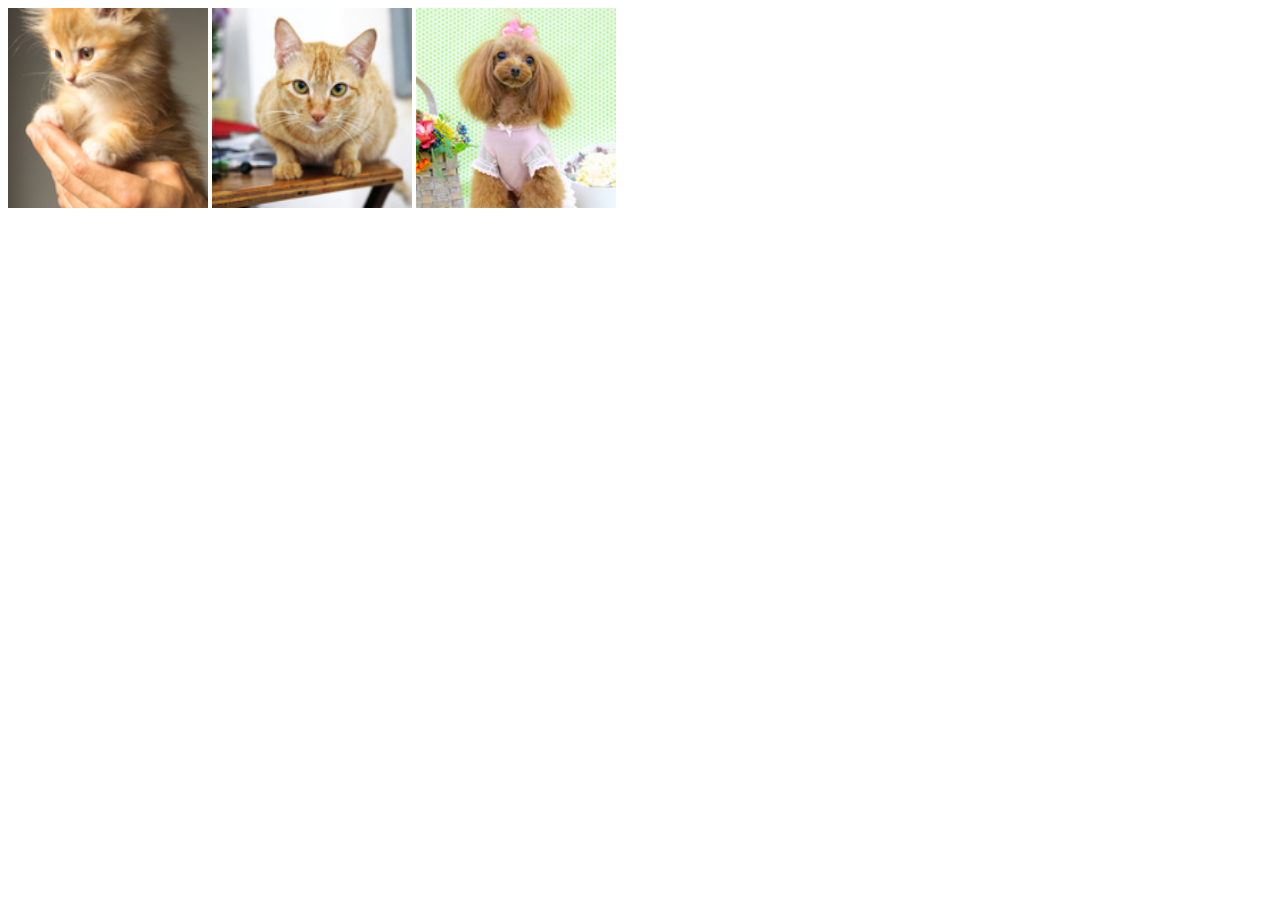
<file: MagnificPopup/index.html>
<!DOCTYPE html>
<html lang="ja">
<head>
  <meta charset="utf-8">
  <title>Magnific Popup Test</title>
  <link rel="stylesheet" href="magnific-popup.css">
</head>
<body>
  <a class="popup" href="img1.jpg"><img src="img1-small.jpg" width="200" height="200" alt="画像1"></a>
  <a class="popup" href="img2.jpg"><img src="img2-small.jpg" width="200" height="200" alt="画像2"></a>
  <a class="popup" href="img3.jpg"><img src="img3-small.jpg" width="200" height="200" alt="画像3"></a>
  <script src="https://ajax.googleapis.com/ajax/libs/jquery/2.2.4/jquery.min.js"></script>
  <script src="jquery.magnific-popup.min.js"></script>
  <script src="main.js"></script></body>
</html>
</file>
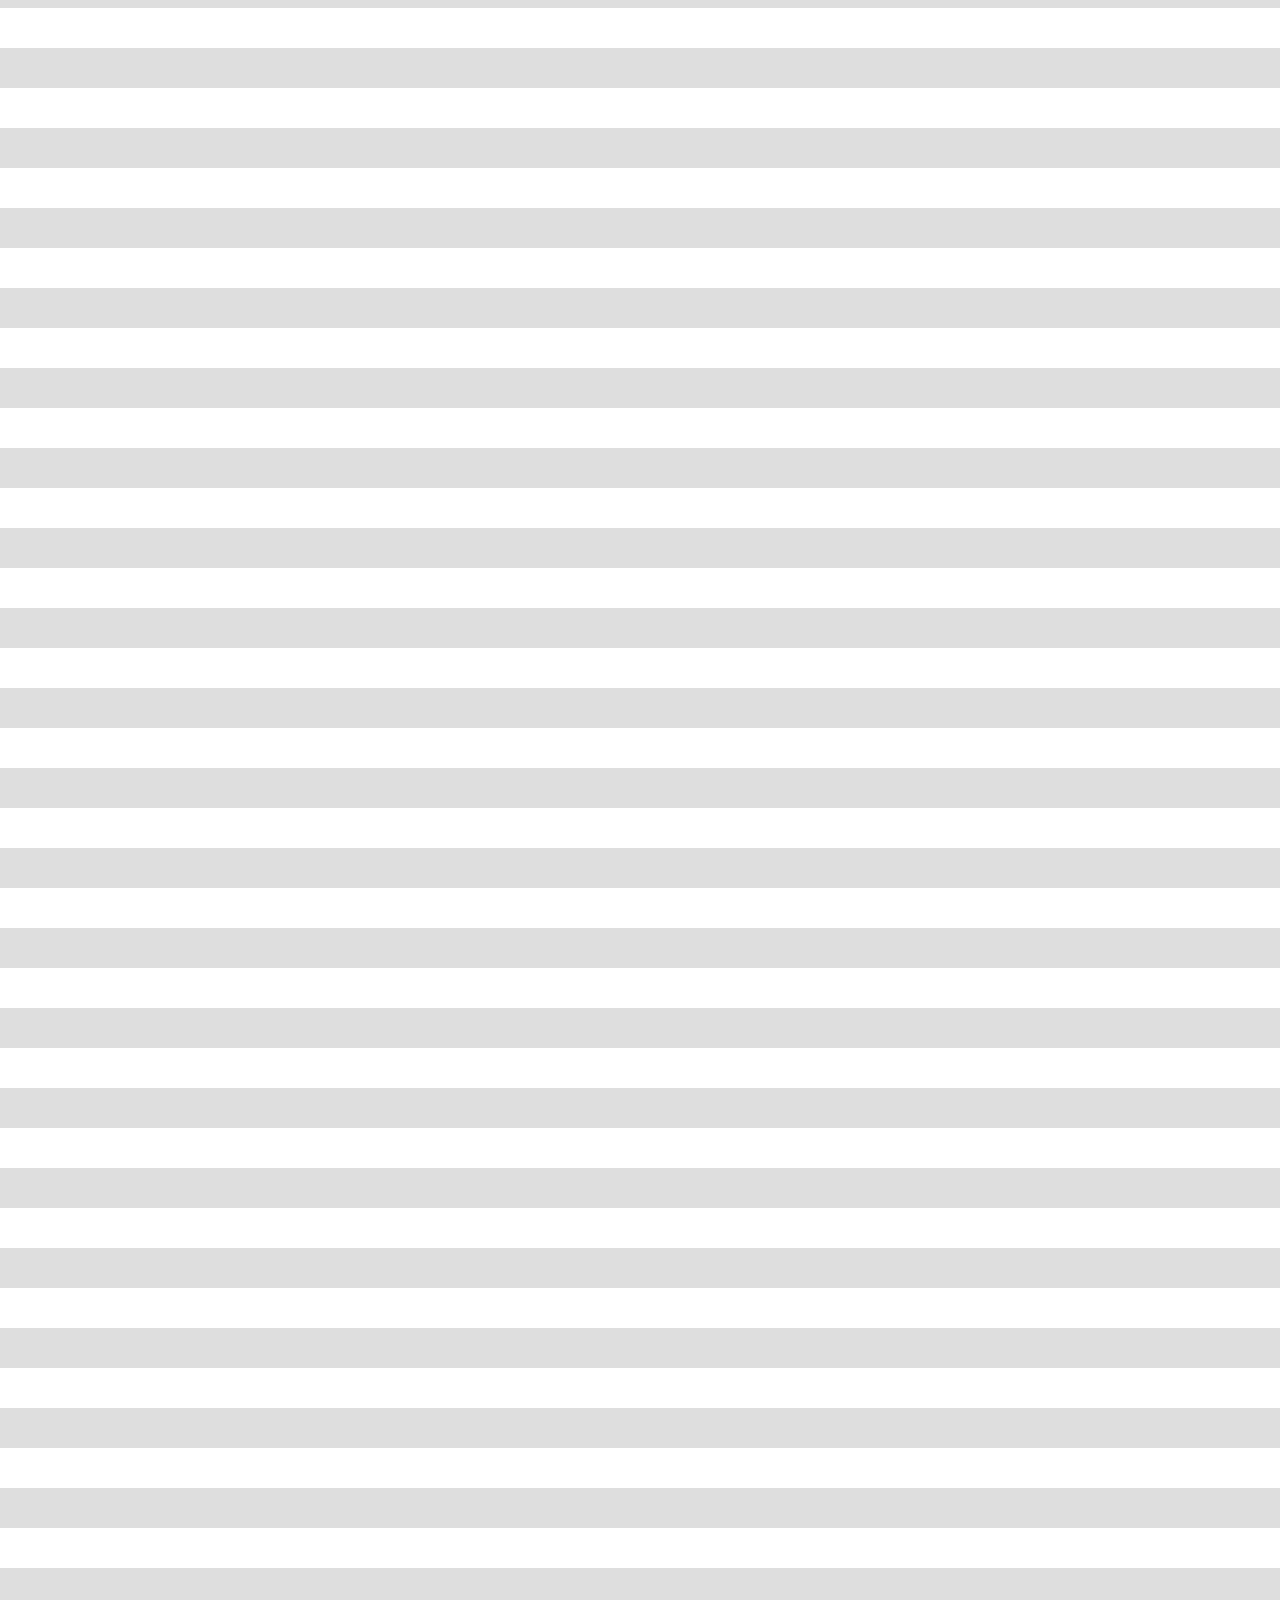
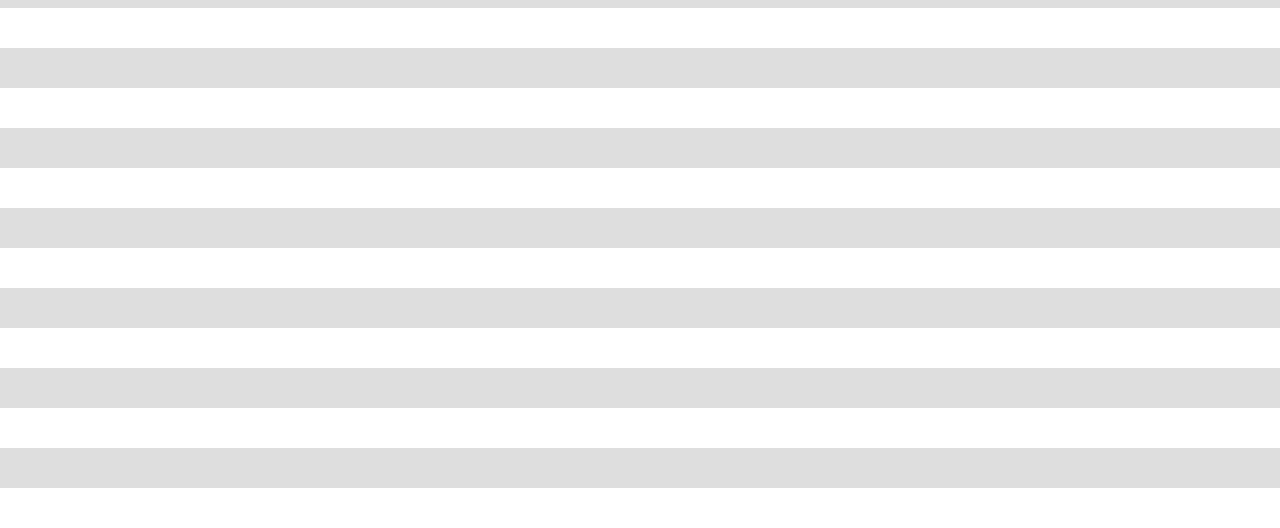
<file: waypoint_animate.css/index.html>
<!DOCTYPE html>
<html lang="ja">
<head>
  <meta charset="utf-8">
  <title>Animate Test</title>
  <link rel="stylesheet" href="animate.css">
  <style>
  body {
    background: repeating-linear-gradient(
      0deg,
      #ffffff,
      #ffffff 40px,
      #dedede 40px,
      #dedede 80px
    );
  }
  .boxes {
    margin: 80vh auto;
  }
  .box {
    border: 1px solid #000;
    width: 10em;
    padding: 10px;
    margin: 2em auto;
    text-align: center;
  }

  .animated {
    /* 最初から非表示 */
    opacity: 0;
  }
  </style>
</head>
<body>
  <div class="boxes">
    <div class="box animated">box</div>
    <div class="box animated">box</div>
    <div class="box animated">box</div>
    <div class="box animated">box</div>
    <div class="box animated">box</div>
    <div class="box animated">box</div>
    <div class="box animated">box</div>
    <div class="box animated">box</div>
    <div class="box animated">box</div>
    <div class="box animated">box</div>
  </div>

  <script src="https://ajax.googleapis.com/ajax/libs/jquery/2.2.4/jquery.min.js"></script>
  <script src="jquery.waypoints.min.js"></script>
  <script src="main.js"></script></body>
</html>
</file>
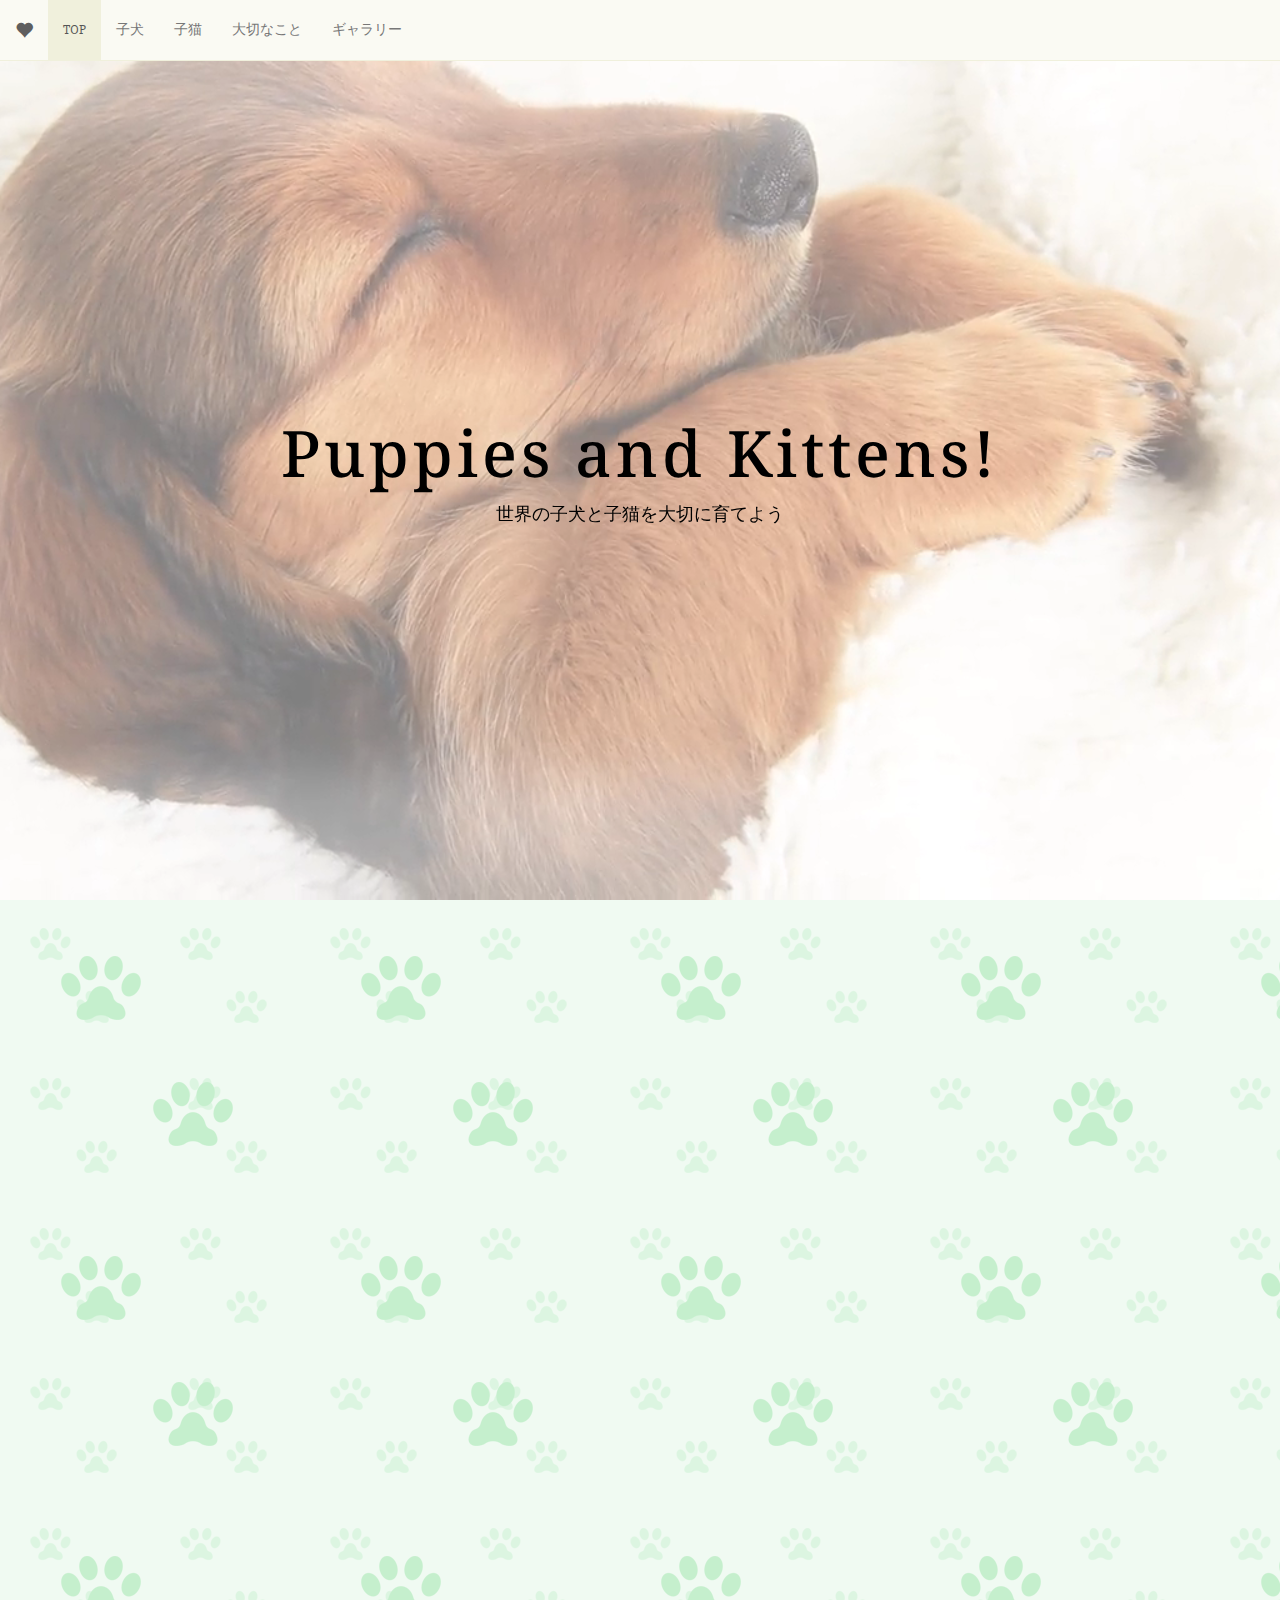
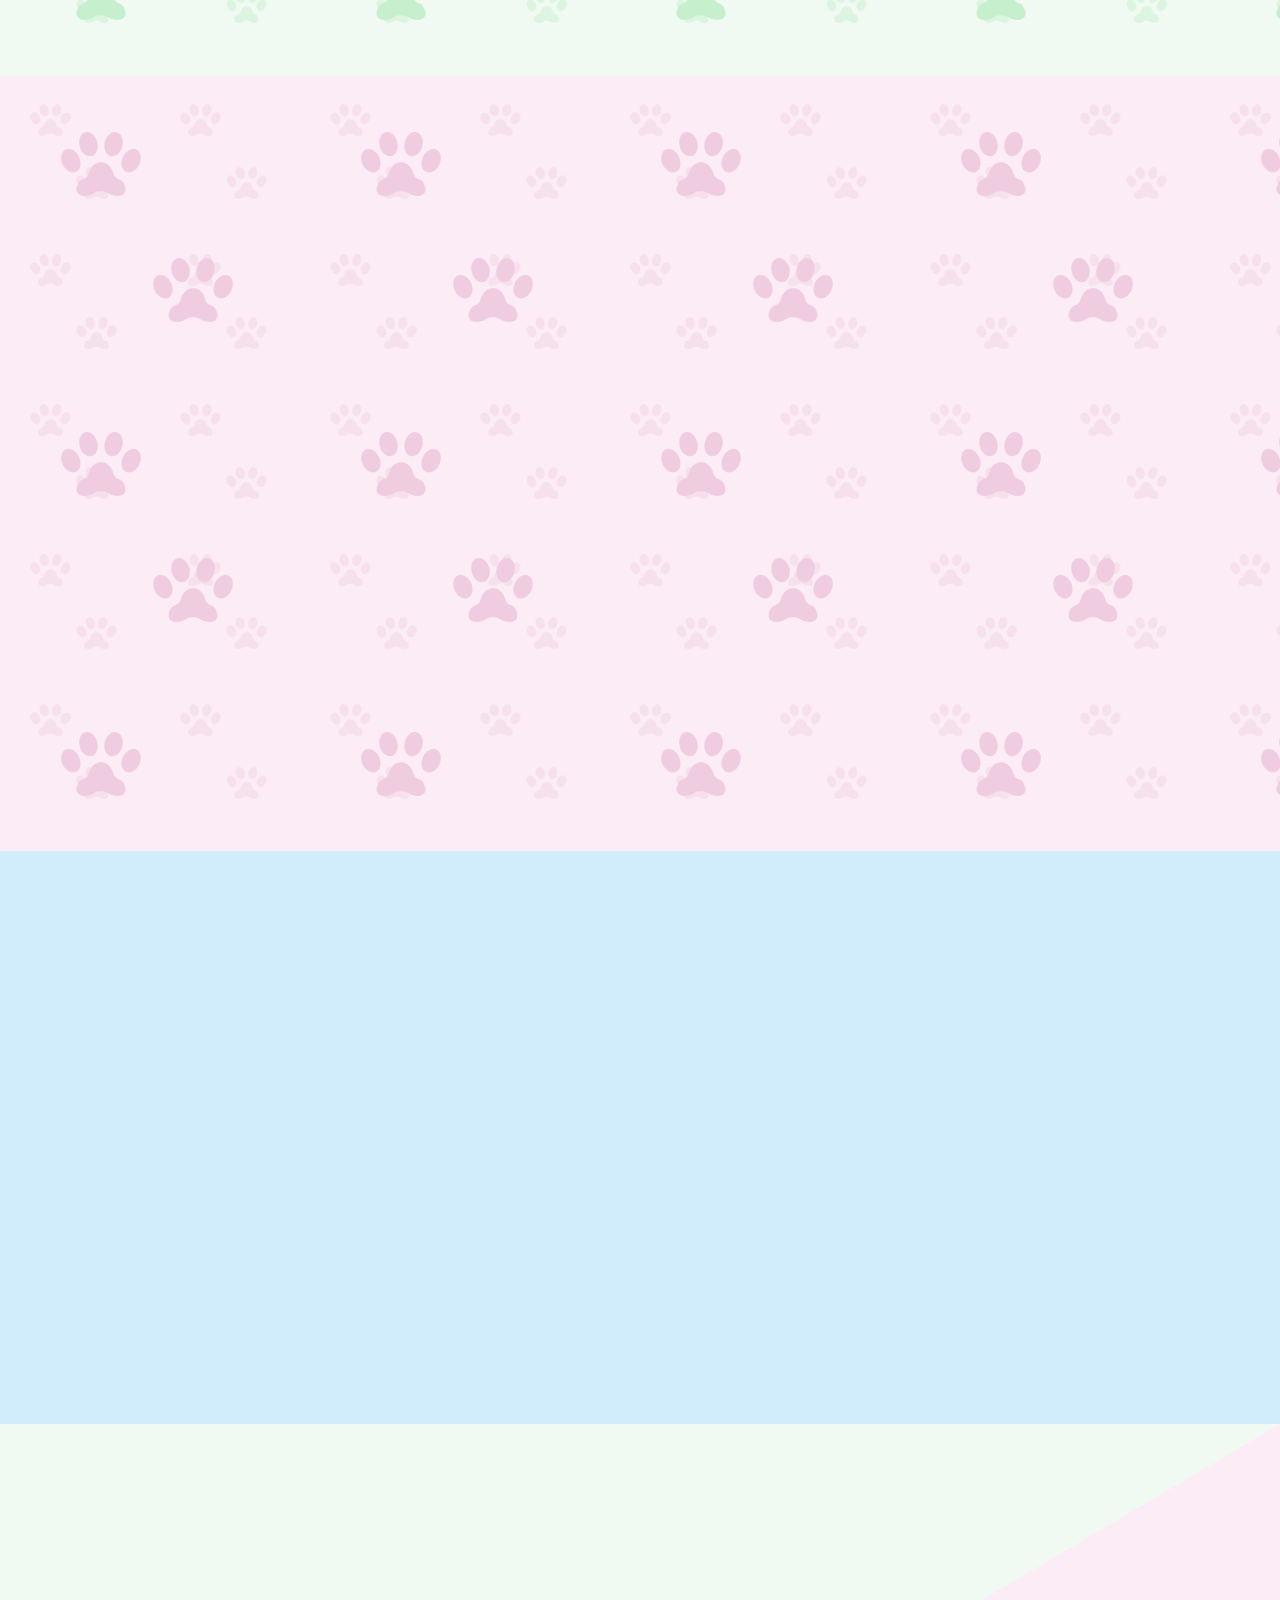
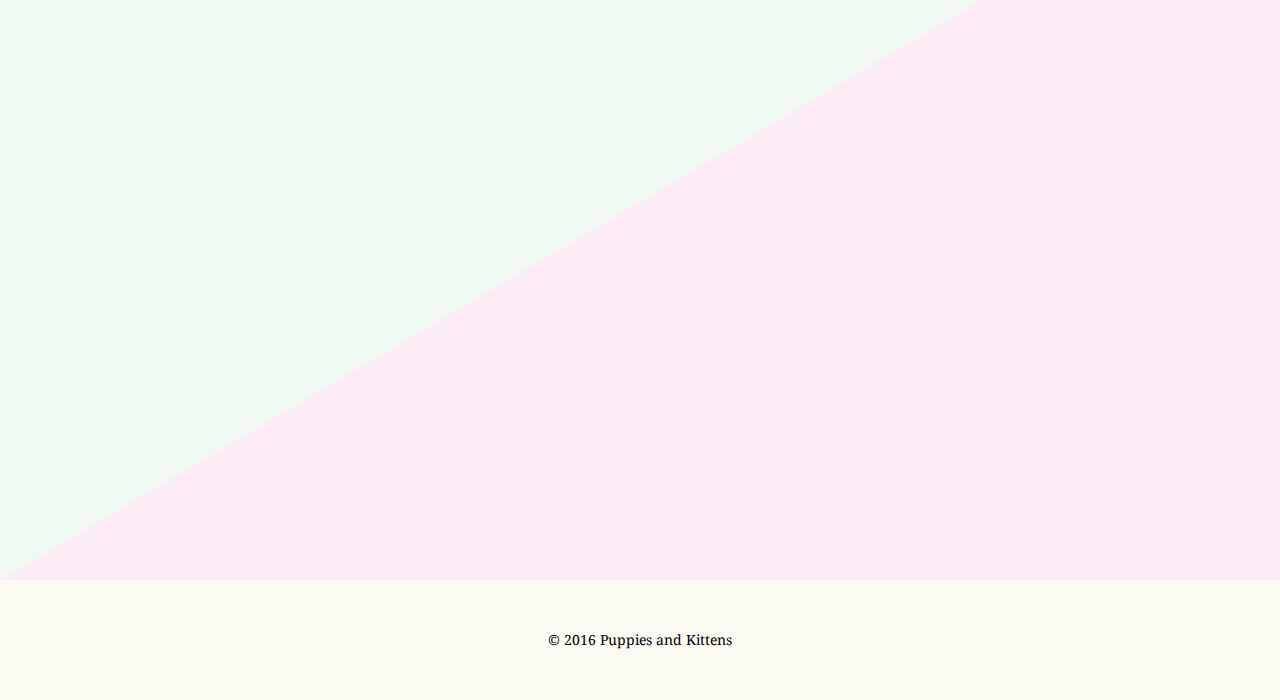
<file: add-animation/rich-site/index.html>
<!DOCTYPE html>
<html lang="ja">
  <head>
    <meta charset="utf-8">
    <title>Puppies and Kittens!</title>
    <meta name="viewport" content="width=device-width, initial-scale=1">

    <!-- Webフォント -->
    <link href="https://fonts.googleapis.com/css?family=Slabo+27px" rel="stylesheet">
    <link href="https://fonts.googleapis.com/css?family=Droid+Serif" rel="stylesheet">

    <link rel="stylesheet" href="bootstrap/css/bootstrap.min.css">
    <link rel="stylesheet" href="css/vendor/animate.css">
    <link rel="stylesheet" href="css/vendor/magnific-popup.css">
    <link rel="stylesheet" href="css/main.css">
    <noscript>
      <!-- JavaScriptが無効化されている場合の追加スタイルシート -->
      <link rel="stylesheet" href="css/noscript.css">
    </noscript>
  </head>
  <body data-spy="scroll" data-target="#navbar">
    <section class="top">
      <!-- ナビゲーションバー -->
      <nav class="navbar navbar-default navbar-fixed-top">
        <div class="container-fluid">
          <div class="navbar-header">
            <!-- 画面幅が狭い時に表示されるハンバーガーメニュー -->
            <button type="button" class="navbar-toggle collapsed" data-toggle="collapse" data-target="#navbar" aria-expanded="false" aria-controls="navbar">
              <span class="sr-only">ナビゲーションの表示切り替え</span>
              <span class="icon-bar"></span>
              <span class="icon-bar"></span>
              <span class="icon-bar"></span>
            </button>

            <!-- ホームリンク -->
            <a class="navbar-brand" href="#"><span class="glyphicon glyphicon-heart" aria-hidden="true"></span></a>
          </div><!--/.navbar-header -->

          <!-- メニュー -->
          <div id="navbar" class="navbar-collapse collapse">
            <ul class="nav navbar-nav">
              <li><a href="#top">TOP</a></li>
              <li><a href="#puppies">子犬</a></li>
              <li><a href="#kittens">子猫</a></li>
              <li><a href="#prepare">大切なこと</a></li>
              <li><a href="#gallery">ギャラリー</a></li>
            </ul>
          </div><!--/.nav-collapse -->
        </div><!--/.container-fluid -->
      </nav>

      <!-- 背景とビデオ -->
      <div id="top" class="top__bg">
        <video autoplay muted loop class="top__video">
          <source src="video/top-video.mp4" type="video/mp4">
        </video>
      </div>

      <div class="top__text-box">
        <h1 class="top__title">Puppies and Kittens!</h1>
        <div class="top__catchphrase">世界の子犬と子猫を大切に育てよう</div>
      </div>
    </section>

    <!-- 子犬の種類 -->
    <section id="puppies" class="puppies">
      <div class="puppies__phrase animated">子犬の種類</div>
      <h2 class="puppies__title animated">Puppies</h2>
      <div class="showcase showcase--leftpic container-fluid tabs animated">
        <div class="row">
          <!-- サムネイル -->
          <div class="pull-right col-xs-12 col-sm-6">
            <ul class="showcase__thumbnails tabs__menu">
              <li><a href="#puppies-1"><img class="img-rounded" src="img/thumbnail/puppy1.jpg" width="60" height="60" alt="シェパード"></a></li>
              <li><a href="#puppies-2"><img class="img-rounded" src="img/thumbnail/puppy2.jpg" width="60" height="60" alt="レトリバー"></a></li>
              <li><a href="#puppies-3"><img class="img-rounded" src="img/thumbnail/puppy3.jpg" width="60" height="60" alt="プードル"></a></li>
              <li><a href="#puppies-4"><img class="img-rounded" src="img/thumbnail/puppy4.jpg" width="60" height="60" alt="ポメラニアン"></a></li>
            </ul><!--/.showcase__thumbnails -->
          </div><!--/.pull-right -->

          <!-- 拡大写真 -->
          <div class="tabs__content col-xs-12 col-sm-6">
            <section class="puppies-1">
              <img class="img-rounded img-responsive" src="img/puppy1.jpg" width="500" height="500" alt="シェパード">
            </section>
            <section class="puppies-2">
              <img class="img-rounded img-responsive" src="img/puppy2.jpg" width="500" height="500" alt="レトリバー">
            </section>
            <section class="puppies-3">
              <img class="img-rounded img-responsive" src="img/puppy3.jpg" width="500" height="500" alt="プードル">
            </section>
            <section class="puppies-4">
              <img class="img-rounded img-responsive" src="img/puppy4.jpg" width="500" height="500" alt="ポメラニアン">
            </section>
          </div><!--/.tabs__content -->

          <!-- 説明文 -->
          <div class="tabs__content col-xs-12 col-sm-6">
            <section id="puppies-1">
              <div class="showcase__details">
                <h3 class="showcase__kind-name">シェパード</h3>
                <p class="showcase__kind-description">
                ジャーマン・シェパード・ドッグは、ドイツ原産の犬種。「ドイツの牧羊犬」という意味である。この犬種は知的で忠誠心と服従心に富み、訓練を好む性格から種々な作業犬として訓練され、災害救助犬・軍用犬・警察犬・麻薬探知犬など特殊訓練を必要とする作業犬として活用されている。
                </p>
              </div>
            </section>
            <section id="puppies-2">
              <div class="showcase__details">
                <h3 class="showcase__kind-name">レトリバー</h3>
                <p class="showcase__kind-description">
                ゴールデン・レトリバーは、イギリス原産の大型犬である。賢さ及び忠誠心を兼ね備え、穏和な性格の犬種であるためペットとして広く愛好されている。
                </p>
              </div>
            </section>
            <section id="puppies-3">
              <div class="showcase__details">
                <h3 class="showcase__kind-name">プードル</h3>
                <p class="showcase__kind-description">
                プードルは、水中回収犬、鳥獣猟犬や愛玩犬(ペット)として飼育される犬種である。古くからヨーロッパで広くみられ、特にフランスでの人気が高く、「フレンチ・プードル」と呼称されることもある。
                </p>
              </div>
            </section>
            <section id="puppies-4">
              <div class="showcase__details">
                <h3 class="showcase__kind-name">ポメラニアン</h3>
                <p class="showcase__kind-description">
                ポメラニアンは、犬の品種（犬種）の一つ。祖先犬は、スピッツ系に属する他の犬種と同じく、サモエド（ロシアのシベリアを原産としたトナカイの番やカモシカ狩り、そり引きをする犬）であると言われる。ポメラニアンという名前は、原産地のバルト海南岸の、3つの川に囲まれた低地であるポメラニア地方にちなんでいる。
                </p>
              </div>
            </section>
          </div><!--/.tabs__content -->
        </div><!--/.row -->
      </div><!--/.showcase -->
    </section><!--/.puppies -->

    <!-- 子猫の種類 -->
    <section id="kittens" class="kittens">
      <div class="kittens__phrase animated">子猫の種類</div>
      <h2 class="kittens__title animated">Kittens</h2>
      <div class="showcase showcase--rightpic container-fluid tabs animated">
        <div class="row">
          <!-- サムネイル -->
          <div class="col-xs-12 col-sm-6">
            <ul class="showcase__thumbnails tabs__menu">
              <li><a href="#kittens-1"><img class="img-rounded" src="img/thumbnail/kitten1.jpg" width="60" height="60" alt="アメリカンショートヘア"></a></li>
              <li><a href="#kittens-2"><img class="img-rounded" src="img/thumbnail/kitten2.jpg" width="60" height="60" alt="スコティッシュフォールド"></a></li>
              <li><a href="#kittens-3"><img class="img-rounded" src="img/thumbnail/kitten3.jpg" width="60" height="60" alt="ベンガル"></a></li>
              <li><a href="#kittens-4"><img class="img-rounded" src="img/thumbnail/kitten4.jpg" width="60" height="60" alt="ロシアンブルー"></a></li>
            </ul><!--/.showcase__thumbnails -->
          </div><!--/.pull-right -->

          <!-- 拡大写真 -->
          <div class="tabs__content pull-right col-xs-12 col-sm-6">
            <section class="kittens-1">
              <img class="img-rounded img-responsive" src="img/kitten1.jpg" width="500" height="500" alt="アメリカンショートヘア">
            </section>
            <section class="kittens-2">
              <img class="img-rounded img-responsive" src="img/kitten2.jpg" width="500" height="500" alt="スコティッシュフォールド">
            </section>
            <section class="kittens-3">
              <img class="img-rounded img-responsive" src="img/kitten3.jpg" width="500" height="500" alt="ベンガル">
            </section>
            <section class="kittens-4">
              <img class="img-rounded img-responsive" src="img/kitten4.jpg" width="500" height="500" alt="ロシアンブルー">
            </section>
          </div><!--/.tabs__content -->

          <!-- 説明文 -->
          <div class="tabs__content col-xs-12 col-sm-6">
            <section id="kittens-1">
              <div class="showcase__details">
                <h3 class="showcase__kind-name">アメリカンショートヘア</h3>
                <p class="showcase__kind-description">
                アメリカン・ショートヘアは、猫の品種。17世紀にメイフラワー号でアメリカに上陸したネコの子孫とされる。運動能力の高い、大きな脚を持つ中型の猫である。鼻・口の部分はほぼ四角い形をしており、寒さ、湿気、および表皮負傷からそれらを保護するために硬い毛皮を持つ。
                </p>
              </div>
            </section>
            <section id="kittens-2">
              <div class="showcase__details">
                <h3 class="showcase__kind-name">スコティッシュフォールド</h3>
                <p class="showcase__kind-description">
                スコティッシュフォールドは、イギリスにその起源を有する猫の一品種。スコットランドで発見された突然変異の猫の個体から発生したこの品種は、折れ曲がったその独特の耳を何よりも際立った特徴としている。
                </p>
              </div>
            </section>
            <section id="kittens-3">
              <div class="showcase__details">
                <h3 class="showcase__kind-name">ベンガル</h3>
                <p class="showcase__kind-description">
                ベンガルは、ネコの品種のひとつである。野生のヤマネコと短毛種のイエネコを交配して作られた。原産国はアメリカ。短毛種。頭は比較的小さく耳は比較的大きく、丸みのあるくさび型をしている。鼻は幅広。目は少しつり目気味で、丸い形をしている。
                </p>
              </div>
            </section>
            <section id="kittens-4">
              <div class="showcase__details">
                <h3 class="showcase__kind-name">ロシアンブルー</h3>
                <p class="showcase__kind-description">
                ロシアンブルーは短毛種であり、毛の色はブルー（猫の場合、グレーの被毛を指す）によるソリッド・カラー。また尻尾にゴースト・タビーが見られることもある。アイカラーはグリーン、目の形はラウンド型、体形はフォーリン・タイプである。
                </p>
              </div>
            </section>
          </div><!--/.tabs__content -->
        </div><!--/.row -->
      </div><!--/.showcase -->
    </section><!--/.kittens -->

    <!-- ペットとくらすために大切なこと -->
    <section id="prepare" class="prepare">
      <div class="prepare__phrase animated">ペットとくらすために大切なこと</div>
      <h2 class="prepare__title animated">Be prepared to keep pets</h2>
      <div class="container">
        <div class="row">
          <!-- その1 -->
          <div class="card col-md-4 animated">
            <div class="card__number">1</div>
            <div class="card__icon">
              <span class="glyphicon glyphicon-list-alt" aria-hidden="true"></span>
            </div>
            <div class="card__description">
              ペットのために、血統書をきちんと発行しましょう。
            </div>
          </div><!--/.card -->

          <!-- その2 -->
          <div class="card col-md-4 animated">
            <div class="card__number">2</div>
            <div class="card__icon">
              <span class="glyphicon glyphicon-leaf" aria-hidden="true"></span>
            </div>
            <div class="card__description">
              ペットはいつも清潔な状態にしてあげましょう。
            </div>
          </div><!--/.card -->

          <!-- その3 -->
          <div class="card col-md-4 animated">
            <div class="card__number">3</div>
            <div class="card__icon">
              <span class="glyphicon glyphicon-remove" aria-hidden="true"></span>
            </div>
            <div class="card__description">
              おしゃれはあなたのエゴかもしれません。
            </div>
          </div><!--/.card -->
        </div><!--/.row -->
      </div><!--/.container -->
    </section><!--/.prepare -->

    <!-- ギャラリー -->
    <section id="gallery" class="gallery">
      <div class="gallery__phrase animated">ギャラリー</div>
      <h2 class="gallery__title animated">Gallery</h2>
      <div class="image-gallery animated">
        <div class="image-gallery__item">
          <a class="popup" href="img/kitten1.jpg"><img class="image-gallery__img" src="img/gallery-thumbnail/kitten1.jpg" width="176" height="176" alt="シェパード"></a>
        </div>
        <div class="image-gallery__item">
          <a class="popup" href="img/kitten2.jpg"><img class="image-gallery__img" src="img/gallery-thumbnail/kitten2.jpg" width="176" height="176" alt="レトリバー"></a>
        </div>
        <div class="image-gallery__item">
          <a class="popup" href="img/kitten3.jpg"><img class="image-gallery__img" src="img/gallery-thumbnail/kitten3.jpg" width="176" height="176" alt="プードル"></a>
        </div>
        <div class="image-gallery__item">
          <a class="popup" href="img/kitten4.jpg"><img class="image-gallery__img" src="img/gallery-thumbnail/kitten4.jpg" width="176" height="176" alt="ポメラニアン"></a>
        </div>
        <div class="image-gallery__item">
          <a class="popup" href="img/puppy1.jpg"><img class="image-gallery__img" src="img/gallery-thumbnail/puppy1.jpg" width="176" height="176" alt="アメリカンショートヘア"></a>
        </div>
        <div class="image-gallery__item">
          <a class="popup" href="img/puppy2.jpg"><img class="image-gallery__img" src="img/gallery-thumbnail/puppy2.jpg" width="176" height="176" alt="スコティッシュフォールド"></a>
        </div>
        <div class="image-gallery__item">
          <a class="popup" href="img/puppy3.jpg"><img class="image-gallery__img" src="img/gallery-thumbnail/puppy3.jpg" width="176" height="176" alt="ベンガル"></a>
        </div>
        <div class="image-gallery__item">
          <a class="popup" href="img/puppy4.jpg"><img class="image-gallery__img" src="img/gallery-thumbnail/puppy4.jpg" width="176" height="176" alt="ロシアンブルー"></a>
        </div>
      </div><!--/.image-gallery -->
    </section><!--/.gallery -->

    <!-- フッター -->
    <footer>
      &copy; 2016 Puppies and Kittens
    </footer>

    <script src="js/vendor/jquery-2.2.4.min.js"></script>
    <script src="bootstrap/js/bootstrap.min.js"></script>
    <script src="js/vendor/jquery.waypoints.min.js"></script>
    <script src="js/vendor/jquery.magnific-popup.min.js"></script>
    <script src="js/vendor/mobile-detect.min.js"></script>
    <script src="js/main.js"></script>
  </body>
</html>
</file>
<file: add-animation/rich-site/css/main.css>
@charset "UTF-8";

html {
  font-size: 1em; /* 16px */
  line-height: 1.5; /* 24px */
}

body {
  color: #000;
  background-color: #fff;
  font-family: 'Droid Serif', YuGothic, '游ゴシック', sans-serif;
}


.animated {
  /* アニメーションで表示させるため最初は非表示 */
  opacity: 0;
}

.navbar {
  font-family: 'Slabo 27px', YuGothic, '游ゴシック', sans-serif;
}


.showcase {
  /* 左右中央に置く */
  margin: 0 auto;

  width: 88%;
  max-width: 940px;
}

.showcase__details {
  /* 左右中央に置く */
  margin: 0 auto;

  width: 100%;
  max-width: 460px;
}

.showcase__kind-name {
  font-size: 1.5rem;
  font-weight: 700;
}

.showcase__kind-description {
  font-size: 1.2rem;
  line-height: 1.6;
}


.card {
  text-align: center;
  margin-bottom: 3em;
}

.card__number,
.card__icon {
  font-size: 2.5rem;
}

.card__description {
  /* 左右中央に置く */
  margin: 0 auto;

  font-size: 1.3125rem;
  width: 80%;
}


.image-gallery {
  /* 左右中央に置く */
  margin: 0 auto;
  text-align: center;

  width: 90%;
  max-width: 1024px;
}

.image-gallery__item {
  /* 横に並ぶようにする */
  display: inline-block;

  /* width, heightがborderを含んだサイズになるようにする */
  box-sizing: border-box;

  width: 120px;
  height: 120px;

  /* 白い枠をつける */
  border: 8px solid #fff;

  /* 影をつける */
  box-shadow: 4px 4px 6px 1px #ccc;

  margin-left: 9px;
  margin-right: 9px;
  margin-bottom: 18px;

  /* 0.1秒かけて値を変化させるエフェクト */
  -webkit-transition: -webkit-transform .1s;
  transition: -webkit-transform .1s;
  transition: transform .6s;
  transform:perspective(400px);
  transition: transform .1s, -webkit-transform .1s;
}

.image-gallery__item:hover {
  /* 1.1倍に拡大 */
  -webkit-transform: scale(1.1);
          transform: scale(1.1) rotate(7deg);
          border-color:#ff2323;
          border-width:4px;
          transform:perspective(400px) rotate3d(0,-1,0,179deg);
}

.image-gallery__img {
  width: 100%;
  height: 100%;
}


.top {
  /* 子要素でposition:absoluteを使うため必要 */
  position: relative;
}

.top, .top__bg {
  /* 画面いっぱいに広げる */
  width: 100%;
  height: 100vh;
  overflow: hidden;
}

.top__title {
  margin-bottom: 10px;
  font-size: 4rem;
  line-height: 77px;
  letter-spacing: 4px;
}

.top__catchphrase {
  font-size: 0.9rem;
}

.top__bg {
  /* .topと同じ左上位置に置く */
  position: absolute;
  left: 0;
  top: 0;

  /* 背景画像を画面いっぱいに置く */
  background-color: #fff;
  background-image: none;
  background-size: cover;
  background-position: center;
}

.top__video {
  /* モバイル（デフォルト）では非表示 */
  display: none;

  /* 動画を画面いっぱいに表示 */
  position: absolute;
  top: 50%;
  left: 50%;
  min-height: 100%;
  min-width: 100%;
  -webkit-transform: translate(-50%, -50%);
          transform: translate(-50%, -50%);
}

.top__text-box {
  /* 上下中央に置く */
  position: relative;
  top: 50%;
  left: 0;
  -webkit-transform: translateY(-50%);
          transform: translateY(-50%);
  text-align: center;
  width: 100%;

  font-weight: 100;
}

.puppies {
  padding-top: 82px;
  padding-bottom: 92px;

  /* 上から重ねる順に指定 */
  background: url(../img/puppies-bg-large.png), url(../img/puppies-bg-small.png), #f0faf2;
}

.puppies__phrase,
.kittens__phrase,
.prepare__phrase,
.gallery__phrase {
  text-align: center;
  font-size: 1rem;
  font-weight: 700;
  letter-spacing: 1.79px;
}

.puppies__title,
.kittens__title,
.prepare__title,
.gallery__title {
  margin-bottom: 37px;
  text-align: center;
  font-size: 2.4rem;
  letter-spacing: 2px;
}

.kittens {
  padding-top: 82px;
  padding-bottom: 92px;

  /* 上から重ねる順に背景を指定 */
  background: url(../img/kittens-bg-large.png), url(../img/kittens-bg-small.png), #fcecf5;
}

.prepare {
  padding-top: 82px;
  padding-bottom: 44px;
  background-color: #D1EDFB;
}

.gallery {
  padding-top: 82px;
  padding-bottom: 92px;
  background-color: #FAF7F0;
  background-image: -webkit-linear-gradient(
    top left,
    #f0faf2,
    #f0faf2 50%,
    #fcecf5 50%,
    #fcecf5
  );
  background-image: linear-gradient(
    to bottom right,
    #f0faf2,
    #f0faf2 50%,
    #fcecf5 50%,
    #fcecf5
  );
}

footer {
  padding: 50px 0;
  background-color: #fafaf3;
  text-align: center;
}


/*
 * 子犬、子猫の種類で使うタブ - ここから
 */
/* ulのデフォルトスタイルを消去 */
.tabs__menu {
  margin: 0;
  padding: 0;
  list-style-type: none;
  text-align: center;
}

/* タブの基本スタイル */
.tabs__menu li {
  display: inline-block;
  margin-bottom: 12px;
  opacity: 0.5;

  /* 各プロパティをふわっと変える演出 */
  -webkit-transition: all .15s;
  transition: all .15s;
}
.tabs__menu a {
  display: block;
  color: #557F95;
  text-decoration: none;
}

/* 非選択のタブにマウスを乗せたら色を変える */
.tabs__menu li:not(.active):hover {
  opacity: 0.7;
}

/* 選択中のタブ */
.tabs__menu .active {
  opacity: 1;
}
.tabs__menu .active a {
  color: #3F4548;
}

/* 各タブのコンテンツはデフォルトで非表示 */
.tabs__content section {
  display: none;
}

.tabs__content section.active {
  display: block;
}
/*
 * 子犬、子猫の種類で使うタブ - ここまで
 */


/*
 * Magnific Popupのフェードイン・フェードアウト - ここから
 */
/* オーバーレイする背景 初期状態 */
.mfp-fade.mfp-bg {
  opacity: 0;

  -webkit-transition: all 0.15s ease-out;
  transition: all 0.15s ease-out;
}
/* オーバーレイする背景 開始時アニメーション */
.mfp-fade.mfp-bg.mfp-ready {
  opacity: 0.8;
}
/* オーバーレイする背景 終了時アニメーション */
.mfp-fade.mfp-bg.mfp-removing {
  opacity: 0;
}

/* コンテンツ 初期状態 */
.mfp-fade.mfp-wrap .mfp-content {
  opacity: 0;

  -webkit-transition: all 0.15s ease-out;
  transition: all 0.15s ease-out;
}
/* コンテンツ 開始時アニメーション */
.mfp-fade.mfp-wrap.mfp-ready .mfp-content {
  opacity: 1;
}
/* コンテンツ 終了時アニメーション */
.mfp-fade.mfp-wrap.mfp-removing .mfp-content {
  opacity: 0;
}
/*
 * Magnific Popupのフェードイン・フェードアウト - ここまで
 */


/* Bootstrapのsm以上の表示幅で適用されるスタイル */
@media (min-width: 768px) {
  .top__catchphrase {
    font-size: 1.125rem;
  }

  .puppies__title,
  .kittens__title,
  .prepare__title,
  .gallery__title {
    font-size: 4rem;
  }

  .puppies__phrase,
  .kittens__phrase,
  .prepare__phrase,
  .gallery__phrase {
    font-size: 1.5rem;
  }

  .image-gallery__item {
    width: 192px;
    height: 192px;
    border: 16px solid #fff;
    box-shadow: 8px 8px 12px 1px #ccc;
  }

  .card__number,
  .card__icon {
    font-size: 4rem;
  }

  .showcase--leftpic .showcase__thumbnails {
    text-align: left;
  }
  .showcase--rightpic .showcase__thumbnails {
    text-align: right;
  }

  .showcase--rightpic .showcase__kind-name {
    text-align: right;
  }

  .showcase__details {
    max-width: 320px;
  }
  .showcase--leftpic .showcase__details {
    margin: 0 auto 0 0;
  }
  .showcase--rightpic .showcase__details {
    margin: 0 0 0 auto;
  }
}

/* 印刷用スタイル */
@media print {
  .animated {
    /* すべて表示 */
    opacity: 1;
  }
}
</file>
<file: add-animation/rich-site/css/noscript.css>
@charset "UTF-8";

.top__bg {
  background-image: url(../video/top-video-still.jpg);
}

.tabs__content section {
  /* すべて表示 */
  display: block;
}

.animated {
  /* すべて表示 */
  opacity: 1;
}
</file>
